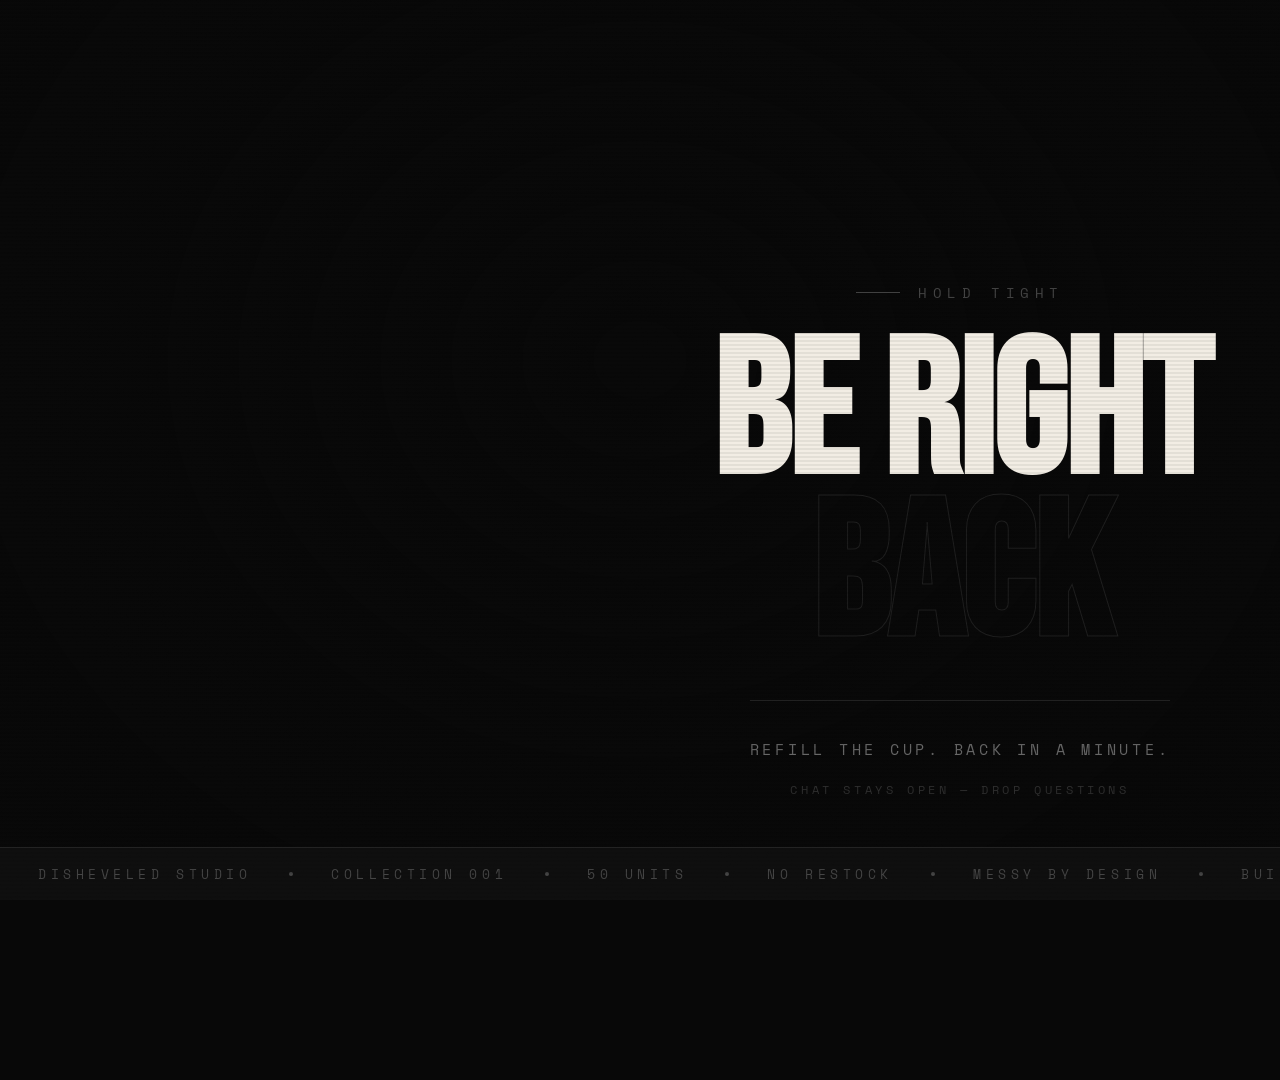
<file: stream/overlays/brb.html>
<!DOCTYPE html>
<html lang="en">
<head>
<meta charset="UTF-8">
<title>Disheveled — Be Right Back</title>
<link rel="preconnect" href="https://fonts.googleapis.com">
<link rel="preconnect" href="https://fonts.gstatic.com" crossorigin>
<link href="https://fonts.googleapis.com/css2?family=Bebas+Neue&family=Space+Mono:wght@400;700&display=swap" rel="stylesheet">
<link rel="stylesheet" href="_brand.css">
<style>
.wrap{position:relative;z-index:10;height:100%;display:flex;flex-direction:column;justify-content:center;align-items:center;text-align:center;padding:0 120px}
h1{font-size:190px}
.note{margin-top:40px;padding-top:30px;border-top:1px solid var(--border);
      font-size:15px;letter-spacing:.25em;color:var(--grey);text-transform:uppercase;line-height:2.4}
.mini{margin-top:14px;font-size:12px;letter-spacing:.3em;color:var(--muted);text-transform:uppercase}
</style>
</head>
<body class="solid">
<div class="vig"></div>
<div class="wrap">
  <div class="eyebrow rise" style="margin-bottom:34px">Hold Tight</div>
  <h1 class="display rise">BE RIGHT<br><span class="hollow">BACK</span></h1>
  <div class="note rise" id="note">Refill the cup. Back in a minute.</div>
  <div class="mini rise">Chat stays open — drop questions</div>
</div>
<div class="mq"><div class="mq-track" id="track"></div></div>
<div class="scan"></div><div class="grain"></div>
<script src="_ticker.js"></script>
<script>
(function(){
  var q = new URLSearchParams(location.search);
  if(q.get('note')) document.getElementById('note').textContent = q.get('note');
  dshTicker(document.getElementById('track'), q.get('ticker'));
})();
</script>
</body>
</html>
</file>
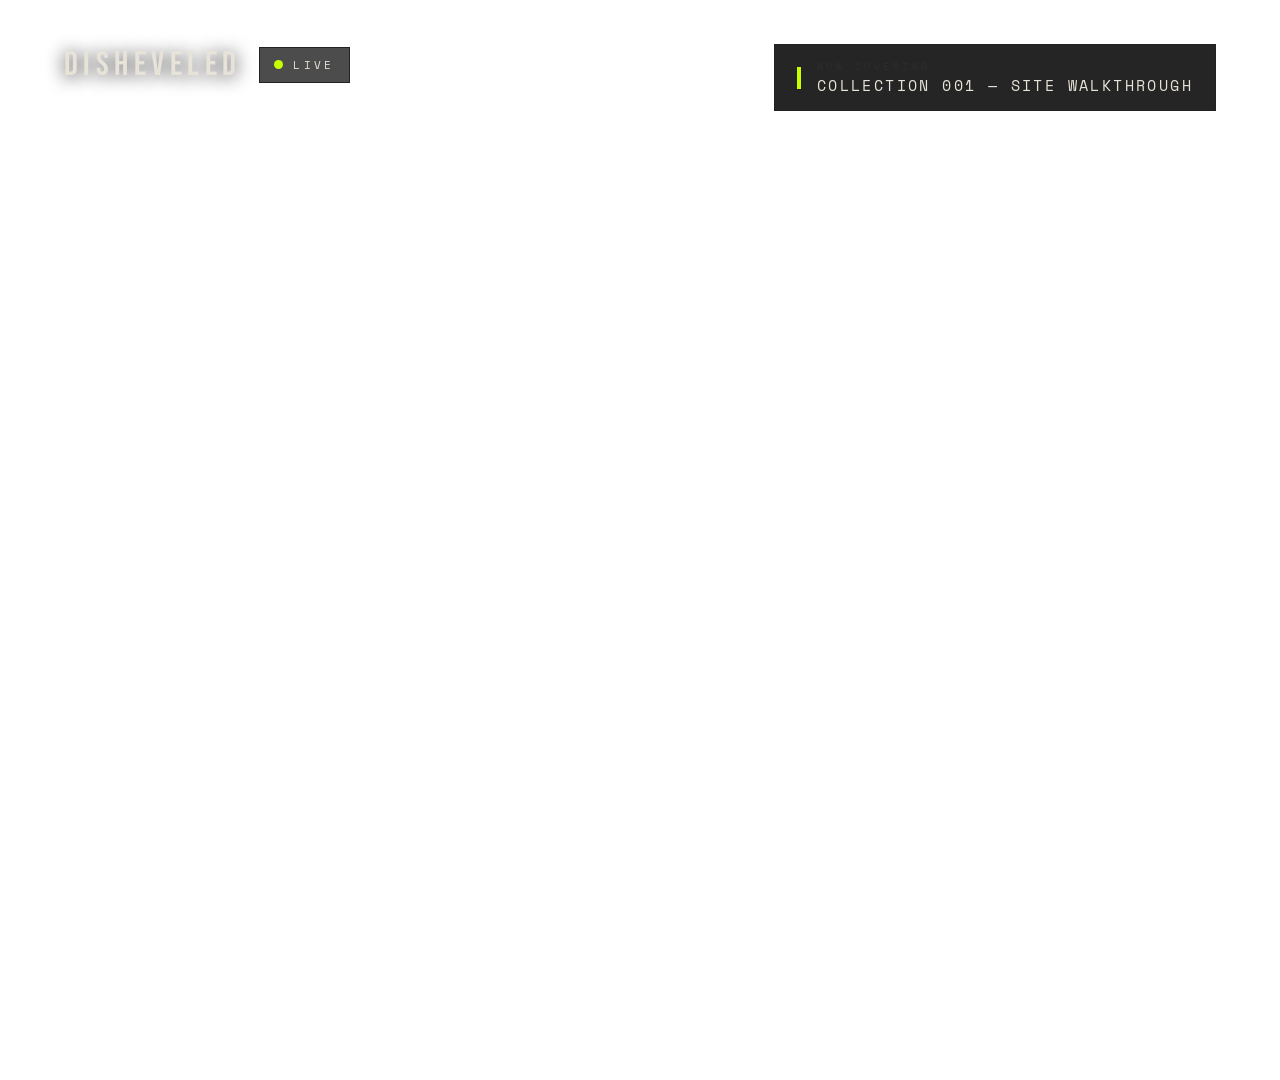
<file: stream/overlays/bug.html>
<!DOCTYPE html>
<html lang="en">
<head>
<meta charset="UTF-8">
<title>Disheveled — Corner Bug</title>
<link rel="preconnect" href="https://fonts.googleapis.com">
<link rel="preconnect" href="https://fonts.gstatic.com" crossorigin>
<link href="https://fonts.googleapis.com/css2?family=Bebas+Neue&family=Space+Mono:wght@400;700&display=swap" rel="stylesheet">
<link rel="stylesheet" href="_brand.css">
<style>
/* Transparent persistent watermark: brand mark + LIVE dot + "now covering" strap. */
.bug{position:fixed;top:44px;left:64px;z-index:30;display:flex;align-items:center;gap:18px}
.bug-mark{font-family:var(--display);font-size:34px;letter-spacing:.16em;color:var(--cream);
          text-shadow:0 2px 18px rgba(8,8,8,.9)}
.bug-live{display:flex;align-items:center;gap:10px;font-size:11px;letter-spacing:.3em;
          color:var(--cream);text-transform:uppercase;
          background:rgba(8,8,8,.72);border:1px solid var(--border);padding:9px 14px}
.strap{position:fixed;top:44px;right:64px;z-index:30;max-width:820px;
       display:flex;align-items:center;gap:16px;
       background:rgba(14,14,14,.9);border:1px solid var(--border);padding:14px 22px}
.strap-l{font-size:10px;letter-spacing:.35em;color:var(--muted);text-transform:uppercase;white-space:nowrap}
.strap-v{font-size:15px;letter-spacing:.16em;color:var(--cream);text-transform:uppercase;
         white-space:nowrap;overflow:hidden;text-overflow:ellipsis}
.strap-tick{width:4px;height:22px;background:var(--accent);flex-shrink:0}
</style>
</head>
<body>
<div class="bug">
  <div class="bug-mark" id="mark">DISHEVELED</div>
  <div class="bug-live" id="live"><span class="dot"></span><span>Live</span></div>
</div>
<div class="strap" id="strap">
  <div class="strap-tick"></div>
  <div>
    <div class="strap-l">Now Covering</div>
    <div class="strap-v" id="topic">Collection 001 — Site Walkthrough</div>
  </div>
</div>
<script>
(function(){
  var q = new URLSearchParams(location.search);
  // ?mark=DISHEVELED&topic=…&live=0&strap=0
  if(q.get('mark'))  document.getElementById('mark').textContent  = q.get('mark');
  if(q.get('topic')) document.getElementById('topic').textContent = q.get('topic');
  if(q.get('live')  === '0') document.getElementById('live').style.display  = 'none';
  if(q.get('strap') === '0' || q.get('topic') === '') document.getElementById('strap').style.display = 'none';
})();
</script>
</body>
</html>
</file>
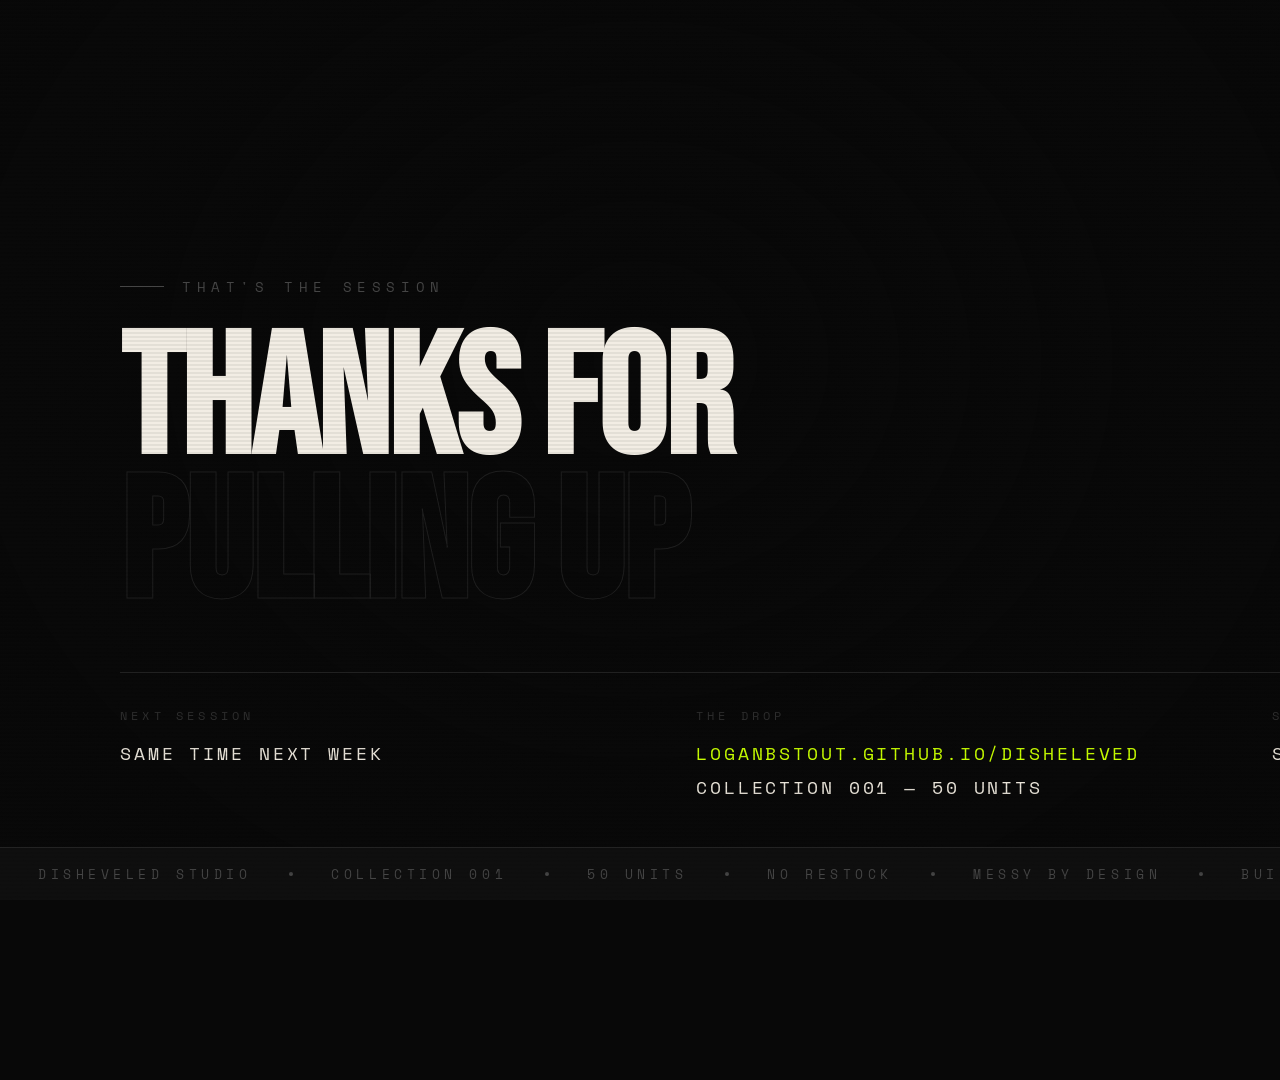
<file: stream/overlays/ending.html>
<!DOCTYPE html>
<html lang="en">
<head>
<meta charset="UTF-8">
<title>Disheveled — Ending</title>
<link rel="preconnect" href="https://fonts.googleapis.com">
<link rel="preconnect" href="https://fonts.gstatic.com" crossorigin>
<link href="https://fonts.googleapis.com/css2?family=Bebas+Neue&family=Space+Mono:wght@400;700&display=swap" rel="stylesheet">
<link rel="stylesheet" href="_brand.css">
<style>
.wrap{position:relative;z-index:10;height:100%;display:flex;flex-direction:column;justify-content:center;padding:0 120px}
h1{font-size:170px}
.cols{margin-top:52px;padding-top:34px;border-top:1px solid var(--border);display:grid;grid-template-columns:repeat(3,1fr);gap:48px}
.col-l{font-size:12px;letter-spacing:.35em;color:var(--muted);text-transform:uppercase;margin-bottom:12px}
.col-v{font-size:18px;letter-spacing:.16em;color:var(--cream);text-transform:uppercase;line-height:1.9}
.col-v .accent{display:block}
</style>
</head>
<body class="solid">
<div class="vig"></div>
<div class="wrap">
  <div class="eyebrow rise" style="margin-bottom:34px">That's the session</div>
  <h1 class="display rise">THANKS FOR<br><span class="hollow">PULLING UP</span></h1>
  <div class="cols rise">
    <div><div class="col-l">Next Session</div><div class="col-v" id="next">Same time next week</div></div>
    <div><div class="col-l">The Drop</div><div class="col-v"><span class="accent" id="site">loganbstout.github.io/DISHELEVED</span>Collection 001 — 50 units</div></div>
    <div><div class="col-l">Stay Close</div><div class="col-v" id="social">Subscribe &amp; hit the bell</div></div>
  </div>
</div>
<div class="mq"><div class="mq-track" id="track"></div></div>
<div class="scan"></div><div class="grain"></div>
<script src="_ticker.js"></script>
<script>
(function(){
  var q = new URLSearchParams(location.search);
  if(q.get('next'))   document.getElementById('next').textContent   = q.get('next');
  if(q.get('site'))   document.getElementById('site').textContent   = q.get('site');
  if(q.get('social')) document.getElementById('social').textContent = q.get('social');
  dshTicker(document.getElementById('track'), q.get('ticker'));
})();
</script>
</body>
</html>
</file>
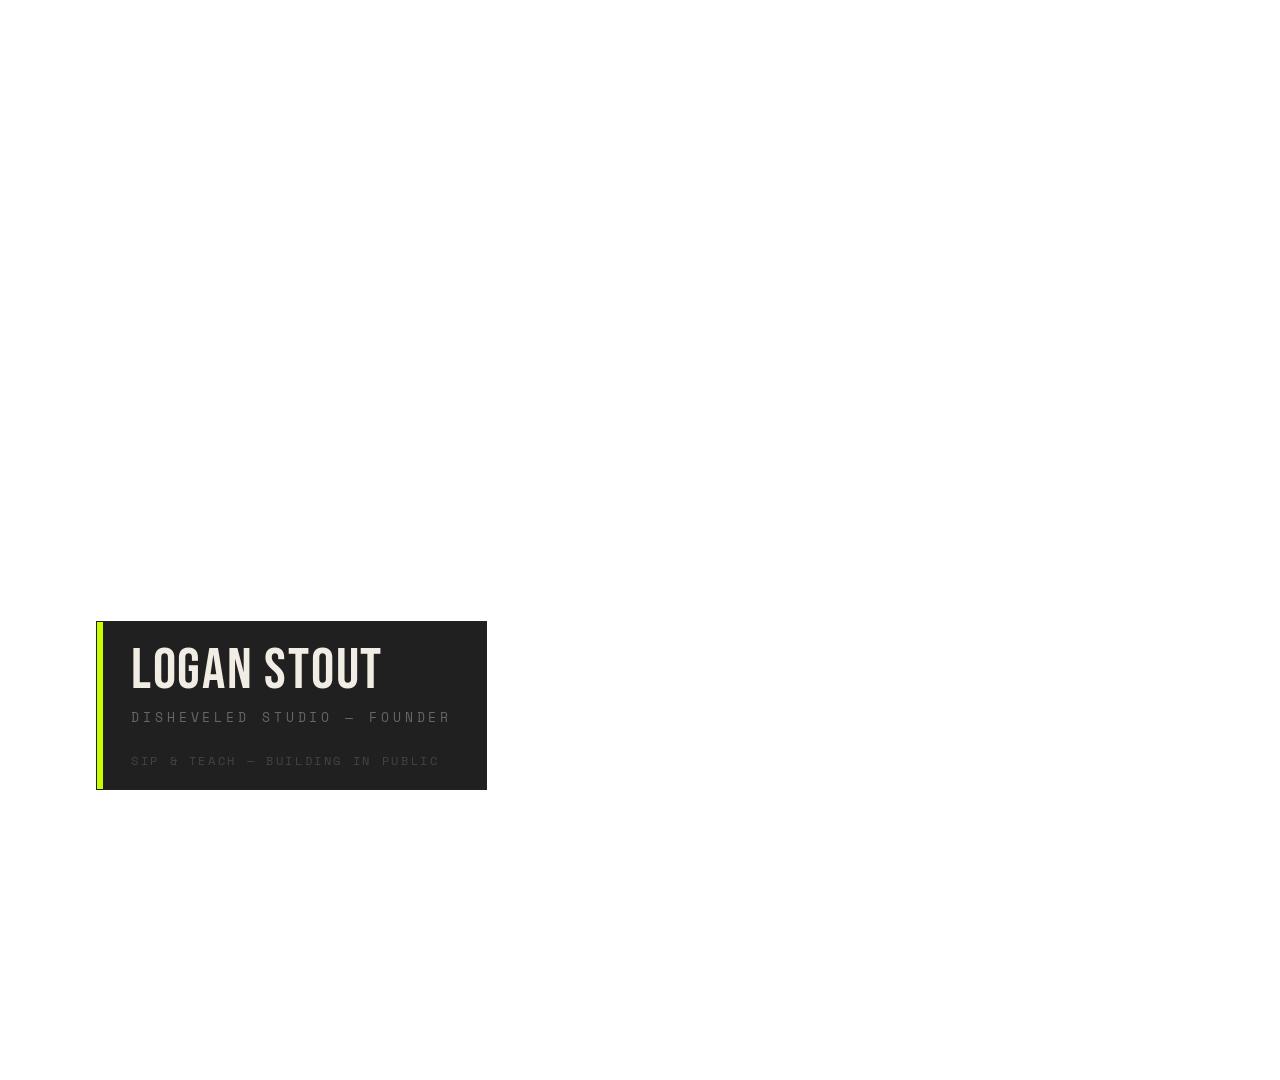
<file: stream/overlays/lower-third.html>
<!DOCTYPE html>
<html lang="en">
<head>
<meta charset="UTF-8">
<title>Disheveled — Lower Third</title>
<link rel="preconnect" href="https://fonts.googleapis.com">
<link rel="preconnect" href="https://fonts.gstatic.com" crossorigin>
<link href="https://fonts.googleapis.com/css2?family=Bebas+Neue&family=Space+Mono:wght@400;700&display=swap" rel="stylesheet">
<link rel="stylesheet" href="_brand.css">
<style>
/* Transparent source — sits on top of camera / screen capture. */
.lt{
  position:fixed;left:96px;bottom:110px;z-index:30;
  display:flex;align-items:stretch;
  background:rgba(14,14,14,.92);border:1px solid var(--border);
  backdrop-filter:blur(10px);-webkit-backdrop-filter:blur(10px);
}
.lt-bar{width:6px;background:var(--accent);flex-shrink:0}
.lt-in{padding:22px 34px 20px 28px}
.lt-name{font-family:var(--display);font-size:58px;line-height:.92;color:var(--white);letter-spacing:.03em}
.lt-role{margin-top:10px;font-size:13px;letter-spacing:.3em;color:var(--grey);text-transform:uppercase}
.lt-note{margin-top:12px;padding-top:12px;border-top:1px solid var(--border);
         font-size:12px;letter-spacing:.22em;color:var(--dim);text-transform:uppercase}
.lt.hidden{opacity:0;transform:translateX(-28px);transition:opacity .45s ease,transform .45s ease}
.lt.in{animation:ltin .7s cubic-bezier(.16,1,.3,1) both}
@keyframes ltin{from{opacity:0;transform:translateX(-40px)}to{opacity:1;transform:translateX(0)}}
</style>
</head>
<body>
<div class="lt in" id="lt">
  <div class="lt-bar"></div>
  <div class="lt-in">
    <div class="lt-name" id="name">LOGAN STOUT</div>
    <div class="lt-role" id="role">Disheveled Studio — Founder</div>
    <div class="lt-note" id="note">Sip &amp; Teach — Building in public</div>
  </div>
</div>
<script>
(function(){
  var q = new URLSearchParams(location.search);
  // ?name=…&role=…&note=…&hold=8   (hold in seconds; 0 or omitted = stay on screen)
  ['name','role','note'].forEach(function(k){
    var v = q.get(k);
    var el = document.getElementById(k);
    if(v === null) return;
    if(v === '') { el.style.display = 'none'; return; }
    el.textContent = v;
  });
  var hold = parseFloat(q.get('hold'));
  if(!isNaN(hold) && hold > 0){
    setTimeout(function(){
      var lt = document.getElementById('lt');
      lt.classList.remove('in');
      lt.classList.add('hidden');
    }, hold * 1000);
  }
})();
</script>
</body>
</html>
</file>
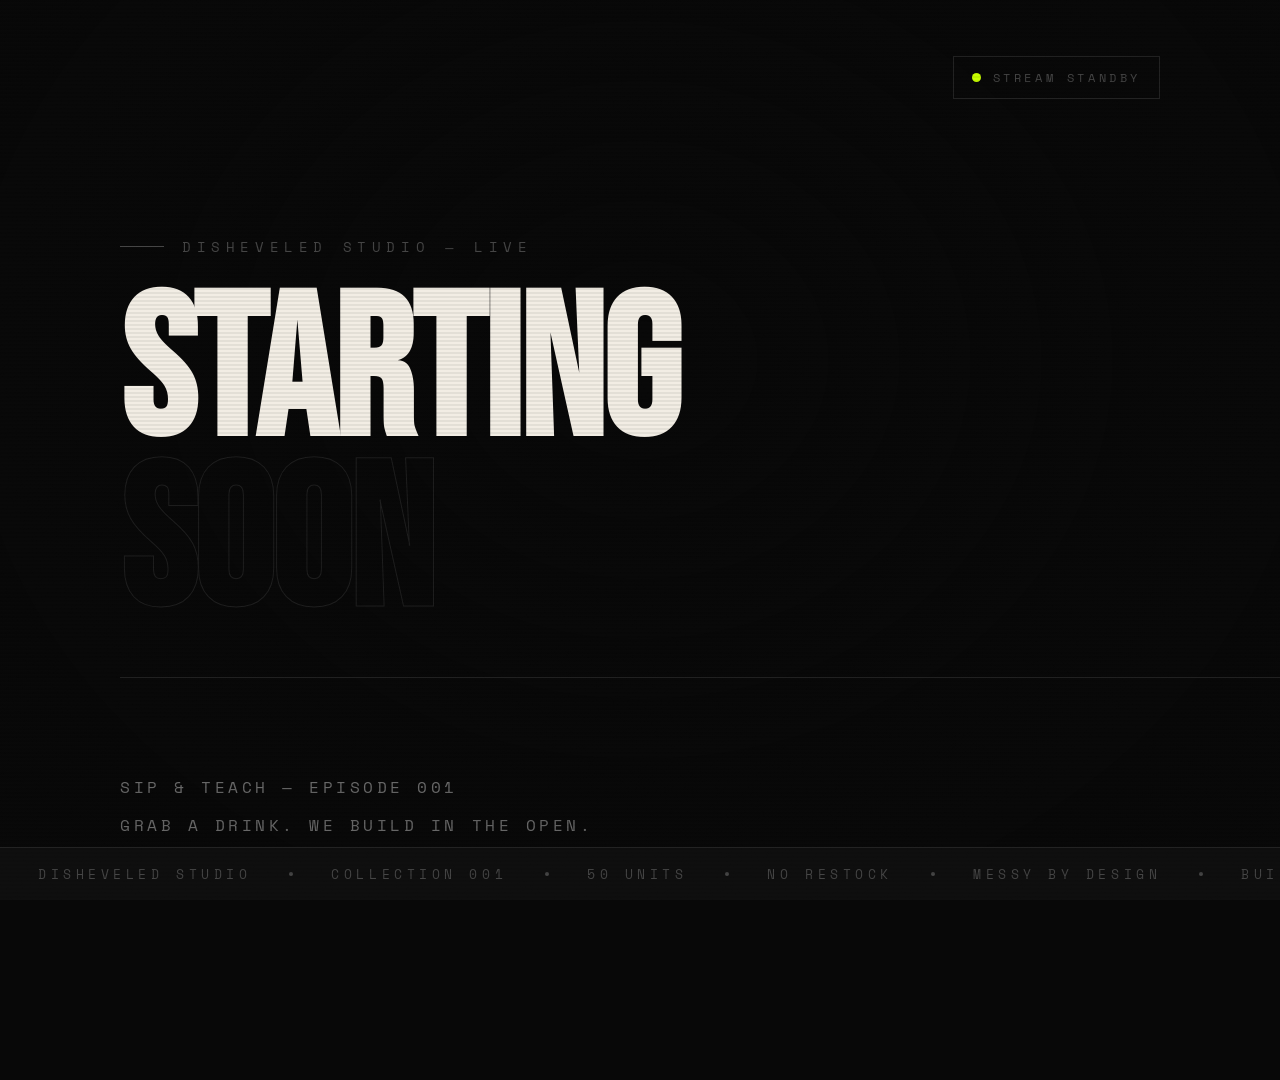
<file: stream/overlays/starting-soon.html>
<!DOCTYPE html>
<html lang="en">
<head>
<meta charset="UTF-8">
<title>Disheveled — Starting Soon</title>
<link rel="preconnect" href="https://fonts.googleapis.com">
<link rel="preconnect" href="https://fonts.gstatic.com" crossorigin>
<link href="https://fonts.googleapis.com/css2?family=Bebas+Neue&family=Space+Mono:wght@400;700&display=swap" rel="stylesheet">
<link rel="stylesheet" href="_brand.css">
<style>
.wrap{position:relative;z-index:10;height:100%;display:flex;flex-direction:column;justify-content:center;padding:0 120px}
.eyebrow{margin-bottom:34px}
h1{font-size:200px}
h1 .ln{display:block}
.sub{margin-top:46px;padding-top:34px;border-top:1px solid var(--border);display:flex;align-items:flex-end;gap:80px}
.ep{font-size:16px;letter-spacing:.22em;color:var(--grey);text-transform:uppercase;line-height:2.4;max-width:640px}
.clock{margin-left:auto;text-align:right}
.clock-l{font-size:12px;letter-spacing:.35em;color:var(--muted);text-transform:uppercase;margin-bottom:8px}
.clock-v{font-family:var(--display);font-size:120px;line-height:.9;color:var(--cream)}
.clock-v.hot{color:var(--accent)}
.live{position:fixed;top:56px;right:120px;z-index:20;display:flex;align-items:center;gap:12px;
      font-size:12px;letter-spacing:.3em;color:var(--dim);text-transform:uppercase;
      border:1px solid var(--border);padding:12px 18px}
</style>
</head>
<body class="solid">
<div class="vig"></div>
<div class="live"><span class="dot"></span><span>Stream Standby</span></div>

<div class="wrap">
  <div class="eyebrow rise" id="eyebrow">Disheveled Studio — Live</div>
  <h1 class="display rise">
    <span class="ln">STARTING</span>
    <span class="ln hollow">SOON</span>
  </h1>
  <div class="sub rise">
    <div class="ep" id="ep">Sip &amp; Teach — Episode 001<br>Grab a drink. We build in the open.</div>
    <div class="clock">
      <div class="clock-l">Doors open in</div>
      <div class="clock-v" id="clock">--:--</div>
    </div>
  </div>
</div>

<div class="mq">
  <div class="mq-track" id="track"></div>
</div>

<div class="scan"></div><div class="grain"></div>

<script src="_ticker.js"></script>
<script>
(function(){
  var q = new URLSearchParams(location.search);

  // ?title= / ?ep= / ?tagline=  — everything is overridable from the OBS source URL
  if(q.get('brand'))   document.getElementById('eyebrow').textContent = q.get('brand');
  var title   = q.get('title')   || 'Sip & Teach — Episode 001';
  var tagline = q.get('tagline') || 'Grab a drink. We build in the open.';
  document.getElementById('ep').innerHTML = '';
  document.getElementById('ep').append(title, document.createElement('br'), tagline);

  // Marquee: ?ticker=A|B|C  (pipe separated)
  dshTicker(document.getElementById('track'), q.get('ticker'));

  // Countdown: ?mins=10 (from load) or ?at=2026-09-07T19:00 (wall clock, local time)
  var el = document.getElementById('clock');
  var target;
  if(q.get('at')){
    target = new Date(q.get('at')).getTime();
    if(isNaN(target)) target = null;
  }
  if(!target){
    var mins = parseFloat(q.get('mins'));
    if(isNaN(mins)) mins = 10;
    target = Date.now() + mins * 60000;
  }
  function pad(n){return (n<10?'0':'') + n}
  function tick(){
    var left = Math.max(0, target - Date.now());
    var total = Math.floor(left/1000);
    var h = Math.floor(total/3600), m = Math.floor((total%3600)/60), s = total%60;
    el.textContent = h > 0 ? (h + ':' + pad(m) + ':' + pad(s)) : (pad(m) + ':' + pad(s));
    el.classList.toggle('hot', left <= 60000);
    if(left === 0){ el.textContent = 'NOW'; clearInterval(iv); }
  }
  tick();
  var iv = setInterval(tick, 250);
})();
</script>
</body>
</html>
</file>
<file: stream/overlays/_brand.css>
/* Disheveled Studio — stream overlay brand kit
   Tokens lifted from index.html so overlays and the site read as one thing. */
:root{
  --black:#080808; --off:#0e0e0e; --dark:#141414; --mid:#1e1e1e;
  --border:#222; --muted:#2e2e2e; --dim:#444; --grey:#666;
  --cream:#e8e3d8; --white:#f2ede4; --accent:#c8ff00;
  --display:"Bebas Neue","Oswald","Arial Narrow",sans-serif;
  --mono:"Space Mono","Courier New",monospace;
}

*,*::before,*::after{margin:0;padding:0;box-sizing:border-box}

html,body{width:1920px;height:1080px;overflow:hidden}
body{
  font-family:var(--mono);
  color:var(--cream);
  background:transparent;              /* OBS keys this out unless .solid is set */
  -webkit-font-smoothing:antialiased;
}
body.solid{background:var(--black)}

/* Film grain — same fractal-noise trick the site uses */
.grain{
  position:fixed;inset:0;z-index:9999;pointer-events:none;opacity:.05;
  mix-blend-mode:overlay;background-size:200px;
  background-image:url("data:image/svg+xml,%3Csvg xmlns='http://www.w3.org/2000/svg' width='200' height='200'%3E%3Cfilter id='n'%3E%3CfeTurbulence type='fractalNoise' baseFrequency='0.8' numOctaves='4' stitchTiles='stitch'/%3E%3CfeColorMatrix type='saturate' values='0'/%3E%3C/filter%3E%3Crect width='200' height='200' filter='url(%23n)'/%3E%3C/svg%3E");
}
.scan{
  position:fixed;inset:0;z-index:9998;pointer-events:none;
  background:repeating-linear-gradient(0deg,transparent,transparent 2px,rgba(0,0,0,.06) 2px,rgba(0,0,0,.06) 4px);
}
.vig{
  position:fixed;inset:0;z-index:1;pointer-events:none;
  background:radial-gradient(ellipse at 50% 40%,transparent 5%,rgba(8,8,8,.8) 55%,rgba(8,8,8,.99) 100%);
}

/* Type primitives */
.eyebrow{
  font-size:14px;letter-spacing:.4em;color:var(--dim);text-transform:uppercase;
  display:flex;align-items:center;gap:18px;
}
.eyebrow::before{content:"";width:44px;height:1px;background:var(--dim);display:block;flex-shrink:0}
.display{font-family:var(--display);color:var(--white);line-height:.85;letter-spacing:-.01em}
.hollow{color:transparent;-webkit-text-stroke:1px var(--mid)}
.accent{color:var(--accent)}

/* Pulsing live dot */
.dot{width:9px;height:9px;border-radius:50%;background:var(--accent);animation:pulse 2s ease-in-out infinite;flex-shrink:0}
@keyframes pulse{0%,100%{opacity:1}50%{opacity:.25}}

/* Bottom marquee ticker */
.mq{
  position:fixed;left:0;right:0;bottom:0;z-index:20;overflow:hidden;
  padding:16px 0;background:var(--off);
  border-top:1px solid var(--border);
}
.mq-track{display:flex;width:max-content;animation:mq 26s linear infinite}
.mq-i{
  display:flex;align-items:center;gap:38px;padding:0 38px;white-space:nowrap;
  font-size:13px;letter-spacing:.35em;color:var(--dim);text-transform:uppercase;
}
.mq-d{width:4px;height:4px;border-radius:50%;background:var(--dim)}
@keyframes mq{from{transform:translateX(0)}to{transform:translateX(-50%)}}

@keyframes rise{from{opacity:0;transform:translateY(34px)}to{opacity:1;transform:translateY(0)}}
.rise{animation:rise .8s cubic-bezier(.16,1,.3,1) both}

/* Respect OBS "shutdown source when not visible" restarts: no reliance on entry state */
@media (prefers-reduced-motion:reduce){
  .mq-track,.dot{animation:none}
}
</file>
